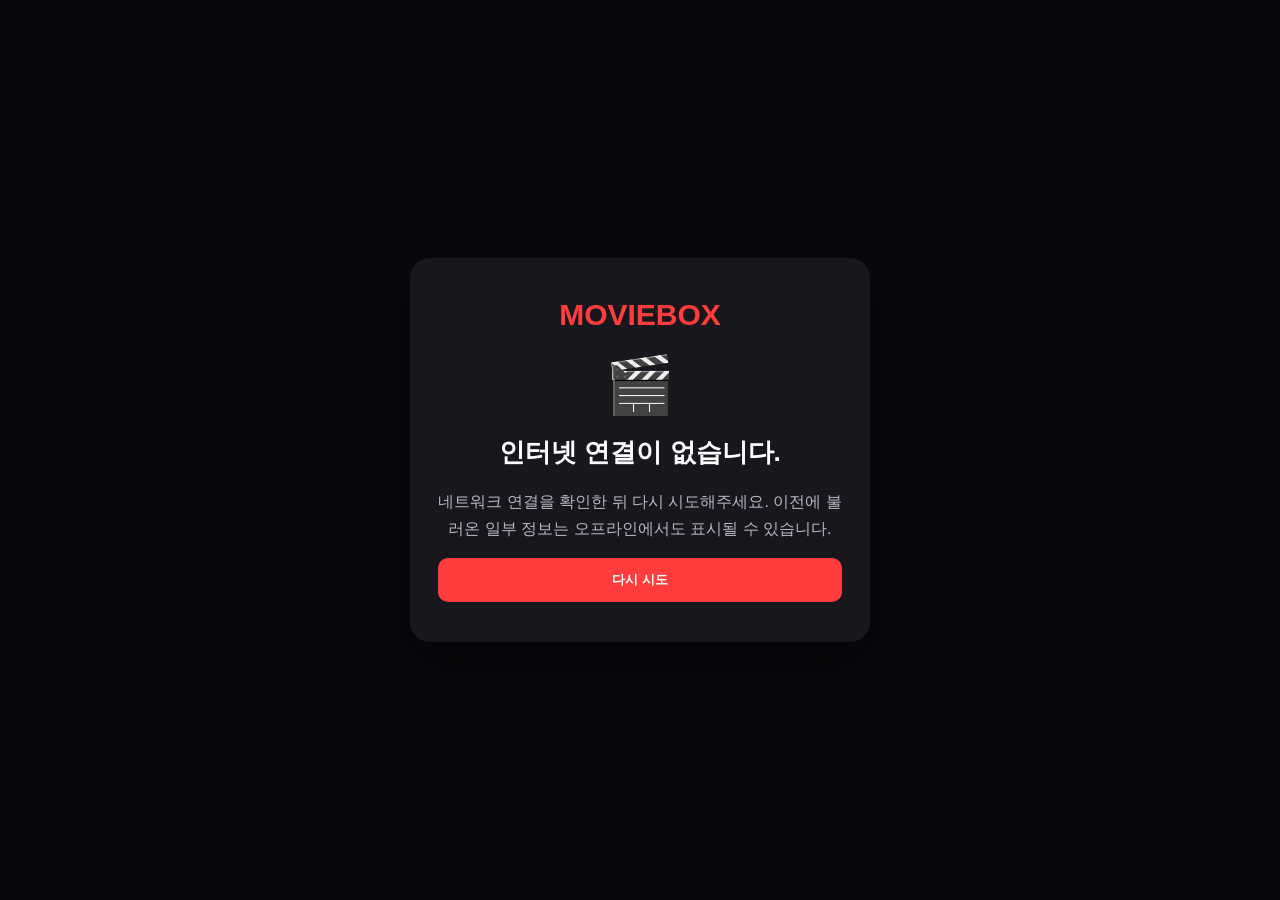
<file: offline.html>
<!doctype html><html lang="ko"><head><meta charset="utf-8"><meta name="viewport" content="width=device-width,initial-scale=1"><meta name="theme-color" content="#09090d"><title>오프라인 | MOVIEBOX</title><style>*{box-sizing:border-box}body{margin:0;min-height:100vh;display:grid;place-items:center;padding:24px;background:#09090d;color:#fff;font-family:Arial,sans-serif}.card{width:min(460px,100%);padding:40px 28px;text-align:center;border-radius:20px;background:#17171d;box-shadow:0 20px 60px rgba(0,0,0,.4)}.logo{color:#ff3d3d;font-size:30px;font-weight:900;margin-bottom:20px}.icon{font-size:56px;margin-bottom:14px}h1{font-size:26px}p{color:#b6b6bf;line-height:1.7}button{width:100%;padding:13px 20px;border:0;border-radius:10px;background:#ff3d3d;color:#fff;font-weight:800;cursor:pointer}</style></head><body><main class="card"><div class="logo">MOVIEBOX</div><div class="icon">🎬</div><h1>인터넷 연결이 없습니다.</h1><p>네트워크 연결을 확인한 뒤 다시 시도해주세요. 이전에 불러온 일부 정보는 오프라인에서도 표시될 수 있습니다.</p><button type="button" onclick="location.reload()">다시 시도</button></main></body></html>
</file>
